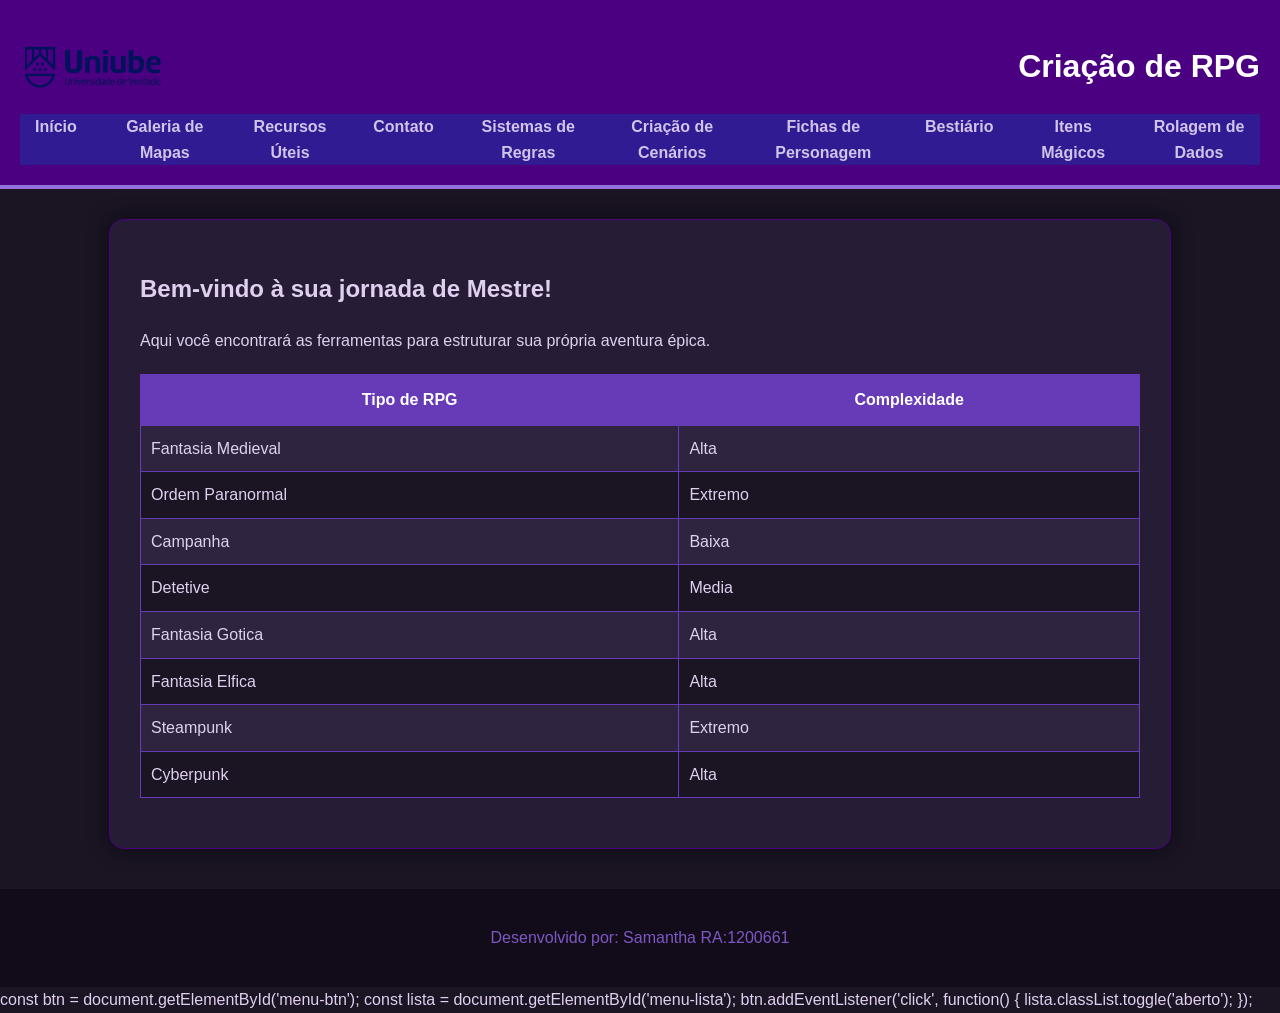
<file: index.html>
<!DOCTYPE html>
<html lang="pt-br">
<head>
    <meta charset="UTF-8">
    <title>Crie seu RPG - Mestre dos Mundos</title>
    <link rel="stylesheet" href="css/estilo.css">
</head>
<body>
    <header>
    
        <img src="imagens/logoUniube.png" width="150" alt="Logo Uniube">
        <h1>Criação de RPG</h1>
        <nav>
            <ul>
                <li><a href="index.html">Início</a></li>
                <li><a href="fotos.html">Galeria de Mapas</a></li>
                <li><a href="links.html">Recursos Úteis</a></li>
                <li><a href="contatos.html">Contato</a></li>
                <li><a href="sistema.html">Sistemas de Regras</a></li>
                <li><a href="cenarios.html">Criação de Cenários</a></li>
                <li><a href="personagens.html">Fichas de Personagem</a></li>
                <li><a href=".bestiarios.html">Bestiário</a></li>
                <li><a href="itens.html">Itens Mágicos</a></li>
                <li><a href="rolagemdedados.html">Rolagem de Dados</a></li>
            </ul>
        </nav>
    </header>

    <main>
        <h2>Bem-vindo à sua jornada de Mestre!</h2>
        <p>Aqui você encontrará as ferramentas para estruturar sua própria aventura épica.</p>
        
        <table>
            <tr>
                <th>Tipo de RPG</th>
                <th>Complexidade</th>
            </tr>
            <tr>
                <td>Fantasia Medieval</td>
                <td>Alta</td>
            </tr>
            <tr>
                <td>Ordem Paranormal</td>
                <td>Extremo</td>
            </tr>
            <tr>
                <td>Campanha</td>
                <td>Baixa</td>
            </tr>
            <tr>
                <td>Detetive</td>
                <td>Media</td>
            </tr>
            <tr>
                <td>Fantasia Gotica</td>
                <td>Alta</td>
            </tr>
            <tr>
                <td>Fantasia Elfica</td>
                <td>Alta</td>
            </tr>
            <tr>
                <td>Steampunk</td>
                <td>Extremo</td>
            </tr>
            <tr>
                <td>Cyberpunk</td>
                <td>Alta</td>
            </tr>
            
            



        </table>
    </main>

    <footer>
        <p>Desenvolvido por: Samantha RA:1200661 </p>
    </footer>
</body>
    const btn = document.getElementById('menu-btn');
const lista = document.getElementById('menu-lista');

btn.addEventListener('click', function() {
  lista.classList.toggle('aberto');
});
</html>
</file>
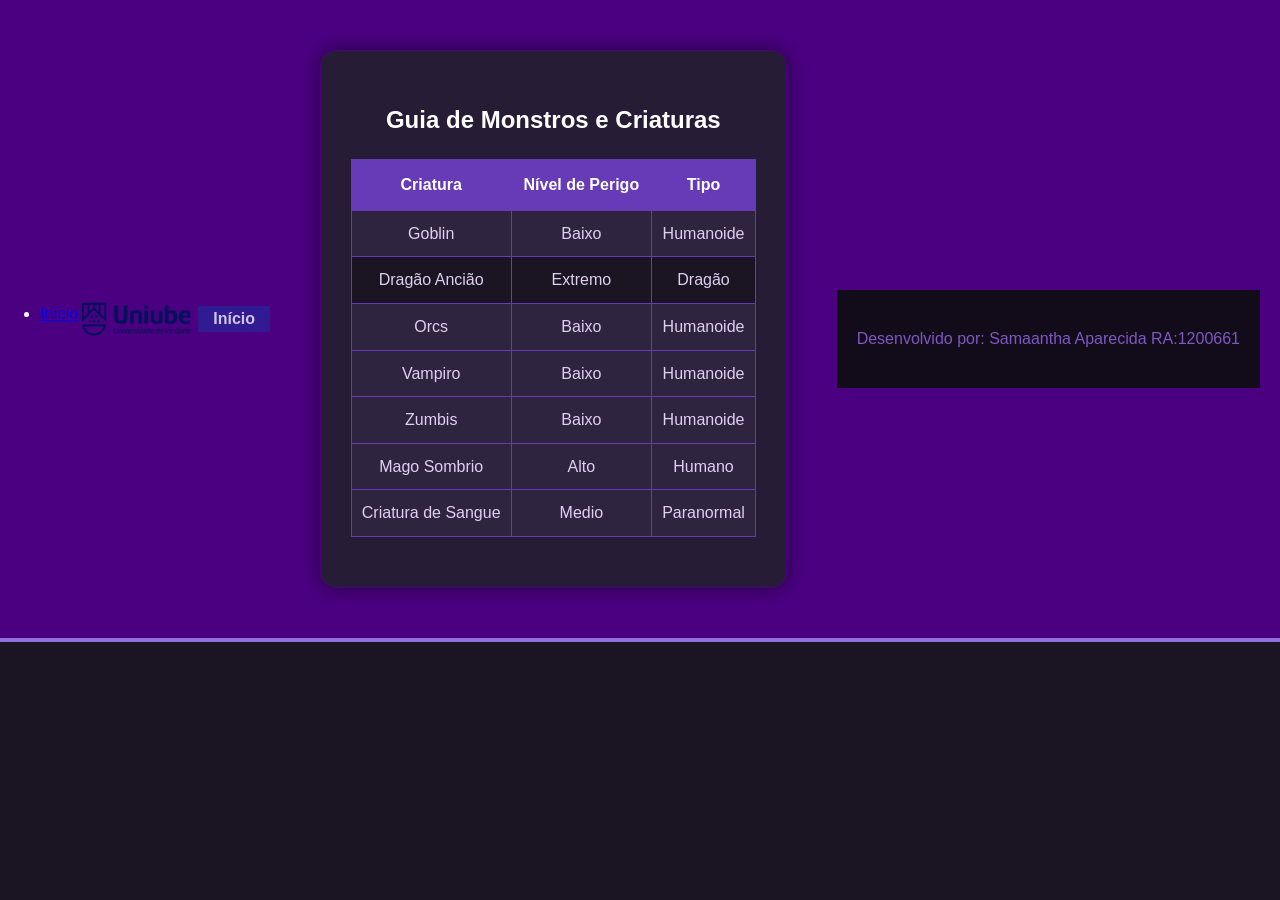
<file: .bestiarios.html>
<!DOCTYPE html>
<html lang="pt-br">
<head>
    <meta charset="UTF-8">
    <title>RPG - Bestiarios</title>
    <link rel="stylesheet" href="css/estilo.css">
    </head>
<body>
    <header>
        <button id="menu-btn">&#9776;</button>
<ul id="menu-lista">
  <li><a href="index.html">Início</a></li>
  <!-- demais links -->
</ul>
        <img src="imagens/logoUniube.png" width="120" alt="Logo Uniube">
      <nav>
            <ul>
                <li><a href="index.html">Início</a></li>
              
            </ul>
        </nav>

    <main>
    <h2>Guia de Monstros e Criaturas</h2>
    <table border="1">
        <tr>
            <th>Criatura</th>
            <th>Nível de Perigo</th>
            <th>Tipo</th>
        </tr>
        <tr>
            <td>Goblin</td>
            <td>Baixo</td>
            <td>Humanoide</td>
        </tr>
        <tr>
            <td>Dragão Ancião</td>
            <td>Extremo</td>
            <td>Dragão</td>
        </tr>

        <tr>
            <td>Orcs</td>
            <td>Baixo</td>
            <td>Humanoide</td>
        </tr>
        <tr>
            <tr>
            <td>Vampiro</td>
            <td>Baixo</td>
            <td>Humanoide</td>
        </tr>
        <tr>
            <tr>
            <td>Zumbis</td>
            <td>Baixo</td>
            <td>Humanoide</td>
        </tr>
        <tr>
            <tr>
            <td>Mago Sombrio</td>
            <td>Alto</td>
            <td>Humano</td>
        </tr>
        <tr>
            <tr>
            <td>Criatura de Sangue</td>
            <td>Medio</td>
            <td>Paranormal</td>
        </tr>
        <tr>

        </tr>
    </table>
    </main>

    <footer>
        <p>Desenvolvido por: Samaantha Aparecida RA:1200661</p>
    </footer>
</body>
</html>
</file>
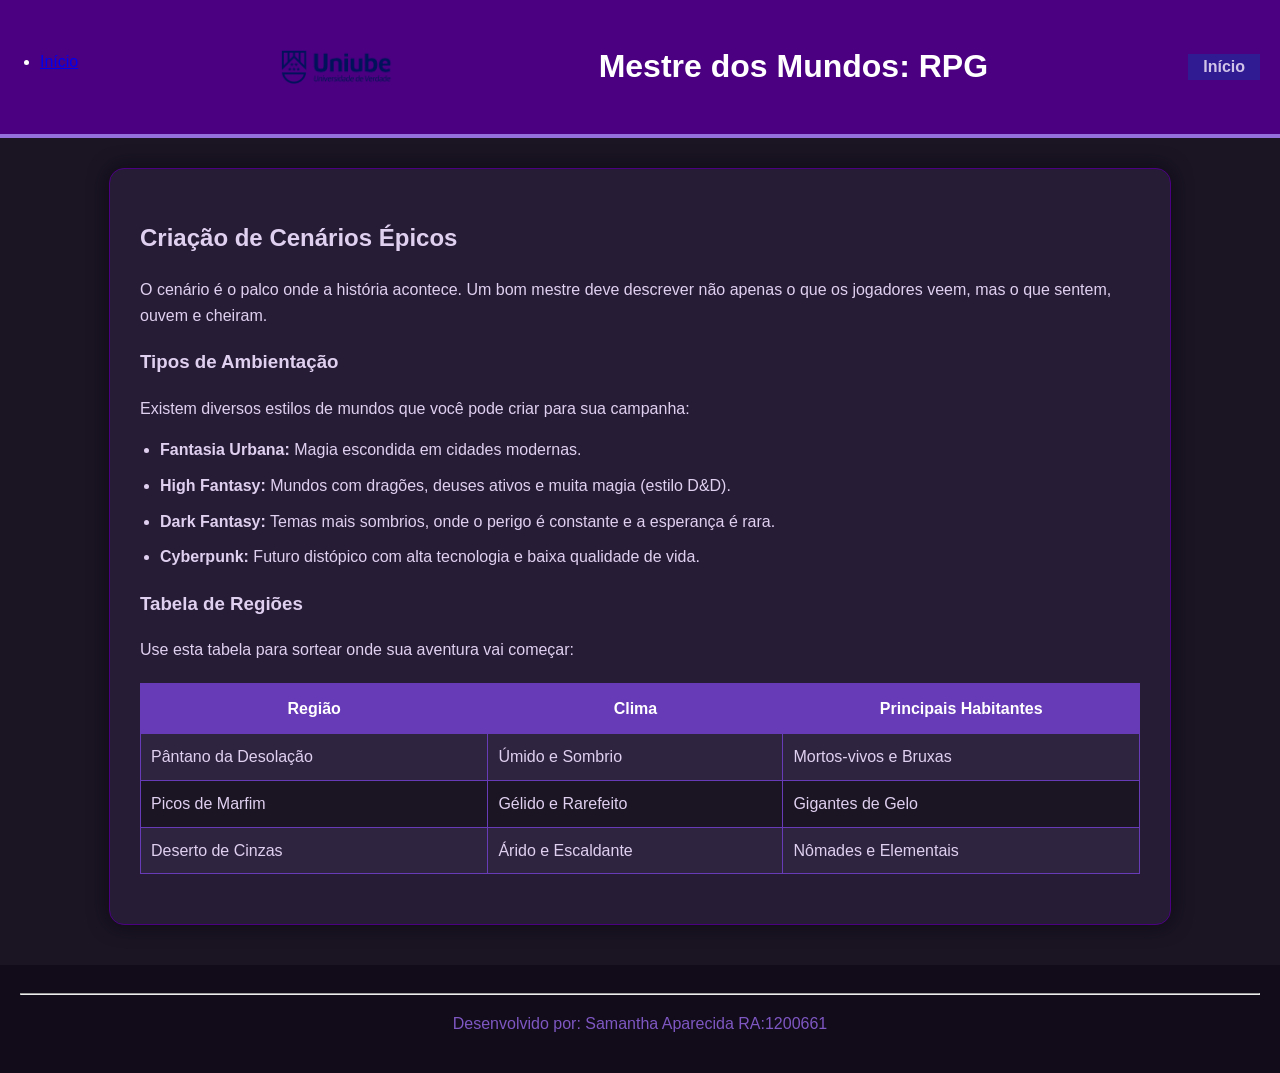
<file: cenarios.html>
<!DOCTYPE html>
<html lang="pt-br">
<head>
    <meta charset="UTF-8">
    <title>Cenários | Mestre de RPG</title>
    <link rel="stylesheet" href="css/estilo.css">
    </head>
<body>
    <header>
        <button id="menu-btn">&#9776;</button>
<ul id="menu-lista">
  <li><a href="index.html">Início</a></li>
  <!-- demais links -->
</ul>
        <img src="imagens/logoUniube.png" width="120" alt="Logo Uniube">
        <h1>Mestre dos Mundos: RPG</h1>
        <nav>
            <ul>
                <li><a href="index.html">Início</a></li>
              
            </ul>
        </nav>
    </header>

    <main>
        <h2>Criação de Cenários Épicos</h2>
        <p>O cenário é o palco onde a história acontece. Um bom mestre deve descrever não apenas o que os jogadores veem, mas o que sentem, ouvem e cheiram.</p>

        <h3>Tipos de Ambientação</h3>
        <p>Existem diversos estilos de mundos que você pode criar para sua campanha:</p>
        
        <ul>
            <li><b>Fantasia Urbana:</b> Magia escondida em cidades modernas.</li>
            <li><b>High Fantasy:</b> Mundos com dragões, deuses ativos e muita magia (estilo D&D).</li>
            <li><b>Dark Fantasy:</b> Temas mais sombrios, onde o perigo é constante e a esperança é rara.</li>
            <li><b>Cyberpunk:</b> Futuro distópico com alta tecnologia e baixa qualidade de vida.</li>
        </ul>

        <h3>Tabela de Regiões</h3>
        <p>Use esta tabela para sortear onde sua aventura vai começar:</p>
        <table>
            <tr>
                <th>Região</th>
                <th>Clima</th>
                <th>Principais Habitantes</th>
            </tr>
            <tr>
                <td>Pântano da Desolação</td>
                <td>Úmido e Sombrio</td>
                <td>Mortos-vivos e Bruxas</td>
            </tr>
            <tr>
                <td>Picos de Marfim</td>
                <td>Gélido e Rarefeito</td>
                <td>Gigantes de Gelo</td>
            </tr>
            <tr>
                <td>Deserto de Cinzas</td>
                <td>Árido e Escaldante</td>
                <td>Nômades e Elementais</td>
            </tr>
        </table>
    </main>

    <footer>
        <hr>
        <p>Desenvolvido por: Samantha Aparecida RA:1200661</p>
    </footer>
</body>
</html>
</file>
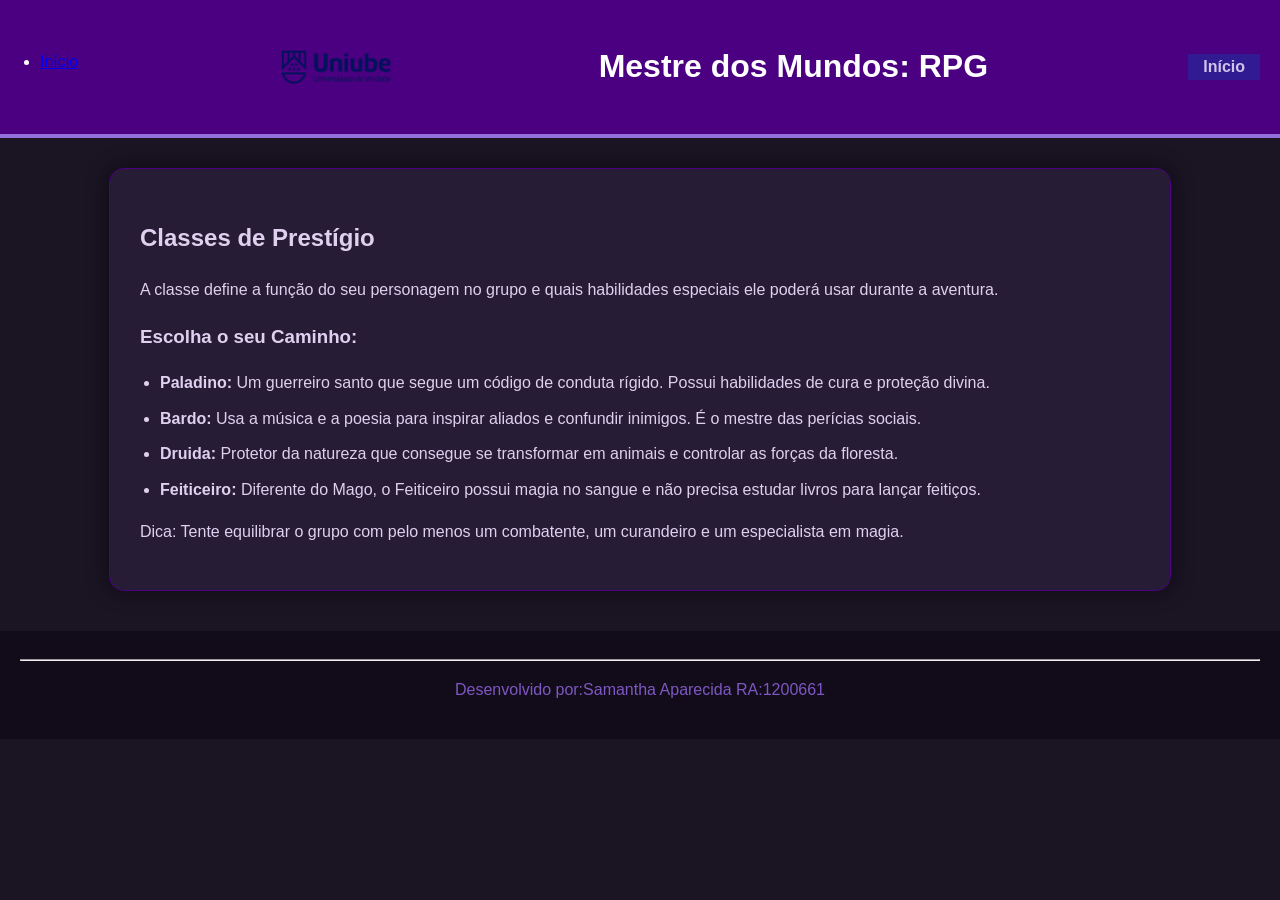
<file: classes.html>
<!DOCTYPE html>
<html lang="pt-br">
<head>
    <meta charset="UTF-8">
    <title>Classes | Mestre de RPG</title>
    <link rel="stylesheet" href="css/estilo.css">
</head>
<body>
    <header>
        <button id="menu-btn">&#9776;</button>
<ul id="menu-lista">
  <li><a href="index.html">Início</a></li>
 
</ul>
        <img src="imagens/logoUniube.png" width="120" alt="Logo Uniube">
        <h1>Mestre dos Mundos: RPG</h1>
        <nav>
            <ul>
                <li><a href="index.html">Início</a></li>
                
            </ul>
        </nav>
    </header>

    <main>
        <h2>Classes de Prestígio</h2>
        <p>A classe define a função do seu personagem no grupo e quais habilidades especiais ele poderá usar durante a aventura.</p>

        <h3>Escolha o seu Caminho:</h3>
        <ul>
            <li>
                <strong>Paladino:</strong> Um guerreiro santo que segue um código de conduta rígido. Possui habilidades de cura e proteção divina.
            </li>
            <li>
                <strong>Bardo:</strong> Usa a música e a poesia para inspirar aliados e confundir inimigos. É o mestre das perícias sociais.
            </li>
            <li>
                <strong>Druida:</strong> Protetor da natureza que consegue se transformar em animais e controlar as forças da floresta.
            </li>
            <li>
                <strong>Feiticeiro:</strong> Diferente do Mago, o Feiticeiro possui magia no sangue e não precisa estudar livros para lançar feitiços.
            </li>
        </ul>

        <p>Dica: Tente equilibrar o grupo com pelo menos um combatente, um curandeiro e um especialista em magia.</p>
    </main>

    <footer>
        <hr>
        <p>Desenvolvido por:Samantha Aparecida RA:1200661</p>
    </footer>
</body>
</html>
</file>
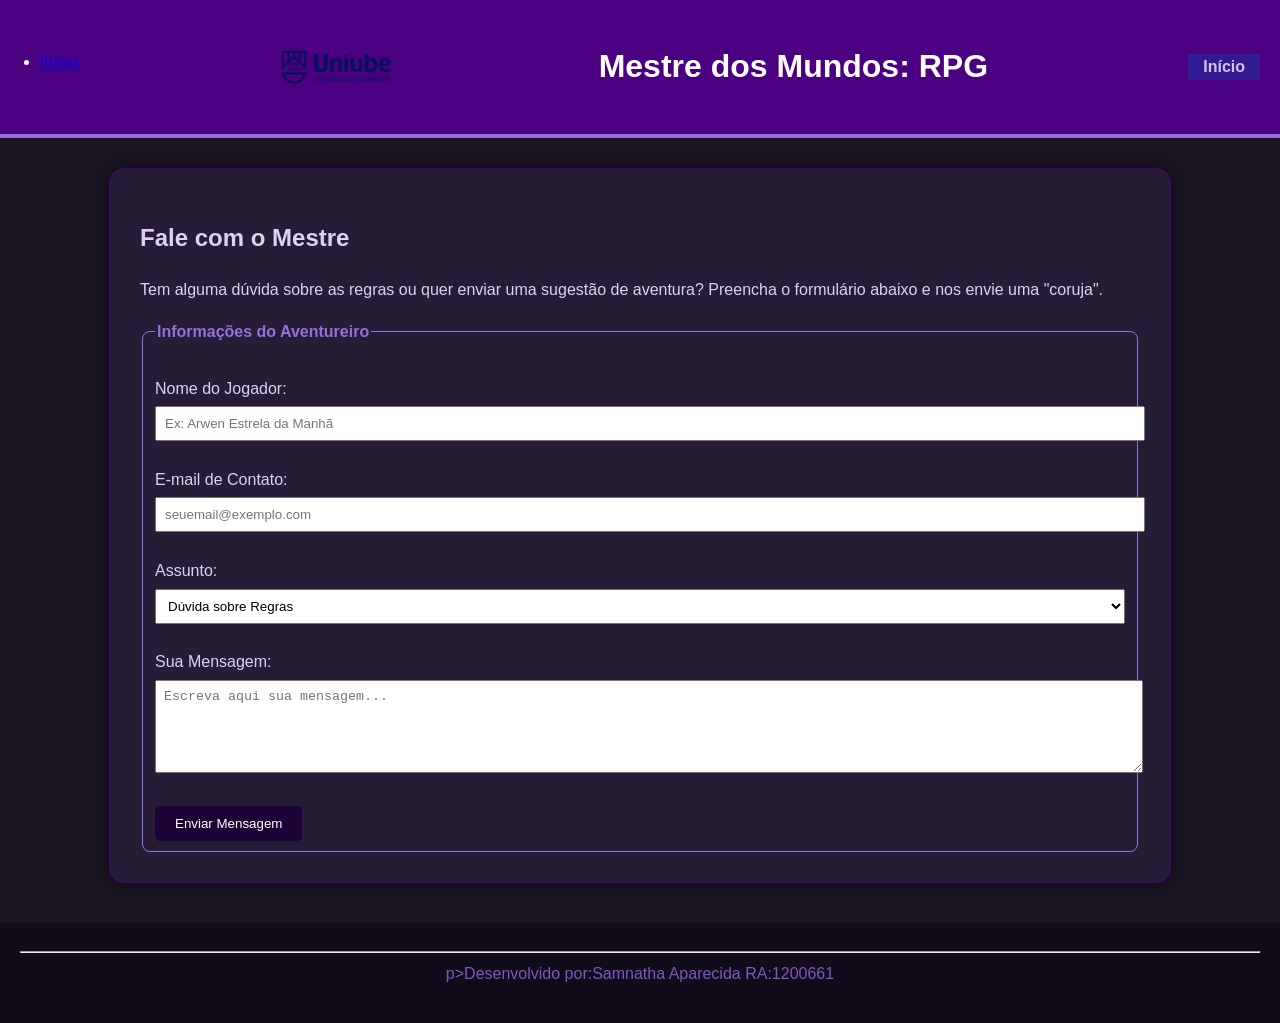
<file: contatos.html>
<!DOCTYPE html>
<html lang="pt-br">
<head>
    <meta charset="UTF-8">
    <title>Contato | Mestre de RPG</title>
    <link rel="stylesheet" href="css/estilo.css">
</head>
<body>
    <header>
        <button id="menu-btn">&#9776;</button>
<ul id="menu-lista">
  <li><a href="index.html">Início</a></li>
  <!-- demais links -->
</ul>
        <img src="imagens/logoUniube.png" width="120" alt="Logo Uniube">
        <h1>Mestre dos Mundos: RPG</h1>
        <nav>
            <ul>
                <li><a href="index.html">Início</a></li>
                
            </ul>
        </nav>
    </header>

    <main>
        <h2>Fale com o Mestre</h2>
        <p>Tem alguma dúvida sobre as regras ou quer enviar uma sugestão de aventura? Preencha o formulário abaixo e nos envie uma "coruja".</p>

        <form>
            <fieldset>
                <legend>Informações do Aventureiro</legend>
                <br>
                <label for="nome">Nome do Jogador:</label><br>
                <input type="text" id="nome" name="nome" placeholder="Ex: Arwen Estrela da Manhã" style="width: 100%; padding: 8px; margin-top: 5px;"><br><br>

                <label for="email">E-mail de Contato:</label><br>
                <input type="email" id="email" name="email" placeholder="seuemail@exemplo.com" style="width: 100%; padding: 8px; margin-top: 5px;"><br><br>

                <label for="assunto">Assunto:</label><br>
                <select id="assunto" name="assunto" style="width: 100%; padding: 8px; margin-top: 5px;">
                    <option value="duvida">Dúvida sobre Regras</option>
                    <option value="sugestao">Sugestão de Cenário</option>
                    <option value="bug">Relatar Erro no Site</option>
                    <option value="outros">Outros</option>
                </select><br><br>

                <label for="mensagem">Sua Mensagem:</label><br>
                <textarea id="mensagem" name="mensagem" rows="5" style="width: 100%; padding: 8px; margin-top: 5px;" placeholder="Escreva aqui sua mensagem..."></textarea><br><br>

                <button type="button" style="background-color: #1c0336; color: white; padding: 10px 20px; border: none; border-radius: 5px; cursor: pointer;">
                    Enviar Mensagem
                </button>
            </fieldset>
        </form>
    </main>

    <footer>
        <hr>
        p>Desenvolvido por:Samnatha Aparecida RA:1200661</p>
    </footer>
</body>
</html>
</file>
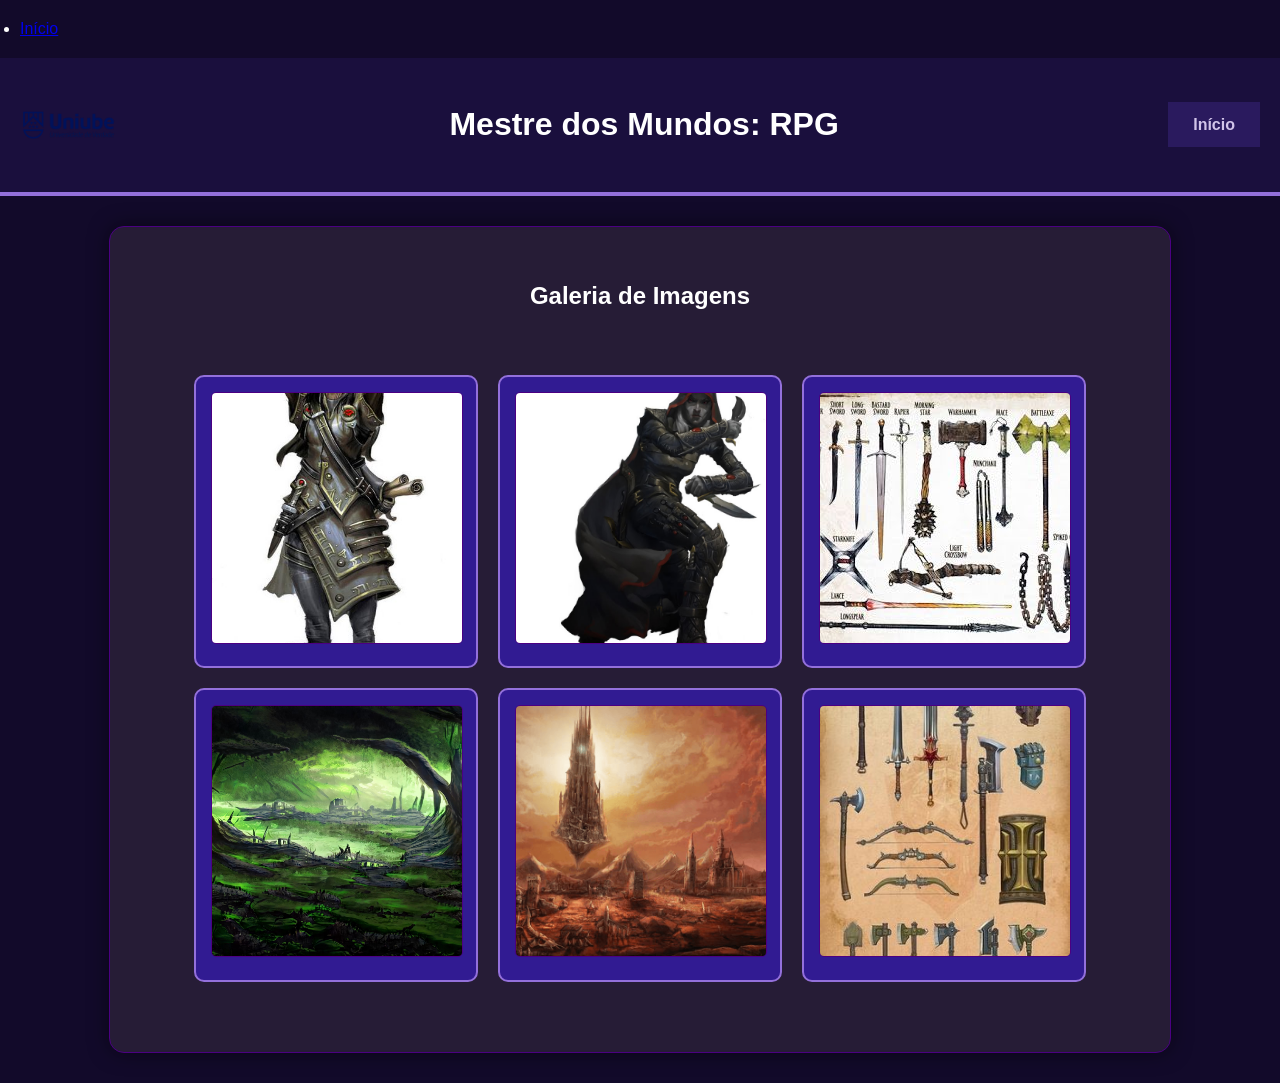
<file: fotos.html>
<!DOCTYPE html>
<html lang="pt-br">
<head>
    <meta charset="UTF-8">
    <meta name="viewport" content="width=device-width, initial-scale=1.0">
    <title>Galeria de Fotos | Mestre de RPG</title>
    <link rel="stylesheet" href="css/estilo.css">
    <button id="menu-btn">&#9776;</button>
<ul id="menu-lista">
  <li><a href="index.html">Início</a></li>
  <!-- demais links -->
</ul>
    <style>
        body { background-color: #120a2a; color: white; font-family: sans-serif; margin: 0; }
        
        header { text-align: center; padding: 20px; background: #1a0f3d; }
        
        nav ul { 
            list-style: none; 
            display: flex; 
            gap: 15px; 
            justify-content: center; 
            padding: 10px; 
            background: #2a1a5e; 
        }
        
        nav a { color: white; text-decoration: none; font-weight: bold; }
        nav a:hover { color: #9370db; }

        .galeria {
            display: flex;
            flex-wrap: wrap;
            justify-content: center;
            gap: 20px;
            padding: 40px 20px;
        }

        .foto-card {
            background: #311b92;
            padding: 15px;
            border-radius: 10px;
            border: 2px solid #9370db;
            text-align: center;
            width: 250px;
            transition: transform 0.3s;
        }

        .foto-card:hover { transform: scale(1.05); }

        .foto-card img {
            width: 100%;
            height: 250px;
            object-fit: cover;
            border-radius: 5px;
            border: 1px solid #4b0082;
        }

        .foto-card p {
            margin-top: 15px;
            font-size: 1em;
            color: #d1c4e9;
            font-weight: bold;
        }

        footer { text-align: center; padding: 20px; margin-top: 40px; }
    </style>
</head>
<body>

    <header>
        <img src="imagens/logoUniube.png" width="100" alt="Logo Uniube">
        <h1>Mestre dos Mundos: RPG</h1>
        <nav>
            <ul>
                <li><a href="index.html">Início</a></li>
                
            </ul>
        </nav>
    </header>

    <main>
        <h2 style="text-align: center;">Galeria de Imagens</h2>
        
        <div class="galeria">
            <div class="foto-card">
                <img src="imagens/rpg7.jpg" >
                
            </div>

            <div class="foto-card">
                <img src="imagens/rpg8.jpg">
                
            </div>

            <div class="foto-card">
                <img src="imagens/rpg9.jpg" >
              
            </div>

            <div class="foto-card">
                <img src="imagens/rpg3.jpeg">
                
            </div>

            <div class="foto-card">
                <img src="imagens/rpg6.png" >
               
            </div>

            <div class="foto-card">
                <img src="imagens/rpg10.jpg">
                
            </div>
        </div>
    </main>

   


</body>
</html>
</file>
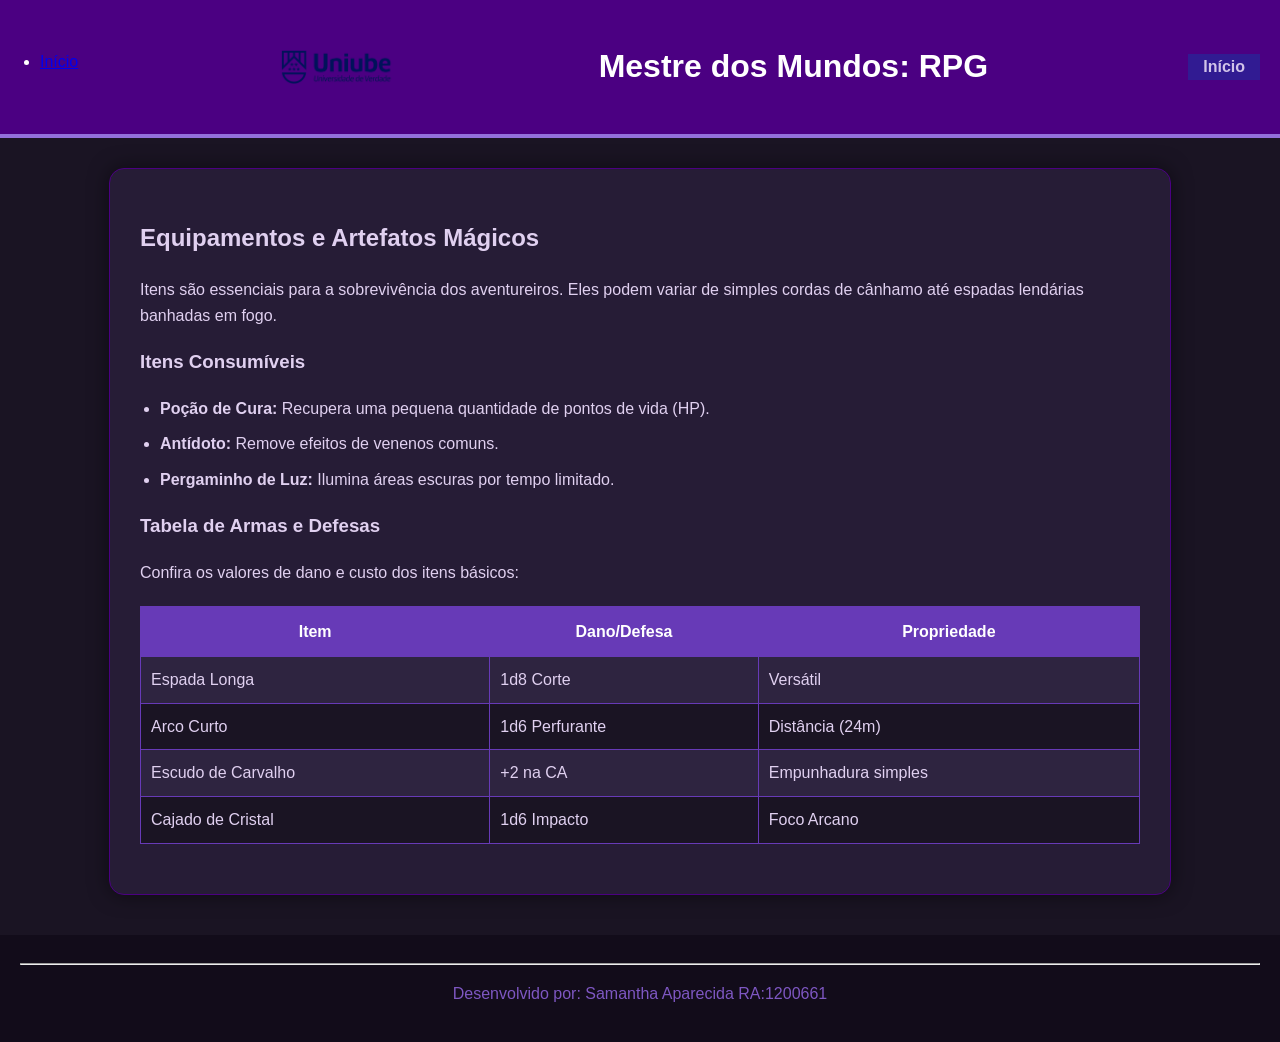
<file: itens.html>
<!DOCTYPE html>
<html lang="pt-br">
<head>
    <meta charset="UTF-8">
    <title>Itens e Equipamentos | Mestre de RPG</title>
    <link rel="stylesheet" href="css/estilo.css">
</head>
<body>
    <header>
        <button id="menu-btn">&#9776;</button>
<ul id="menu-lista">
  <li><a href="index.html">Início</a></li>
  <!-- demais links -->
</ul>
        
        <img src="imagens/logoUniube.png" width="120" alt="Logo Uniube">
        <h1>Mestre dos Mundos: RPG</h1>
        <nav>
            <ul>
                <li><a href="index.html">Início</a></li>
                
            </ul>
        </nav>
    </header>

    <main>
        <h2>Equipamentos e Artefatos Mágicos</h2>
        <p>Itens são essenciais para a sobrevivência dos aventureiros. Eles podem variar de simples cordas de cânhamo até espadas lendárias banhadas em fogo.</p>

        <h3>Itens Consumíveis</h3>
        <ul>
            <li><b>Poção de Cura:</b> Recupera uma pequena quantidade de pontos de vida (HP).</li>
            <li><b>Antídoto:</b> Remove efeitos de venenos comuns.</li>
            <li><b>Pergaminho de Luz:</b> Ilumina áreas escuras por tempo limitado.</li>
        </ul>

        <h3>Tabela de Armas e Defesas</h3>
        <p>Confira os valores de dano e custo dos itens básicos:</p>
        <table>
            <tr>
                <th>Item</th>
                <th>Dano/Defesa</th>
                <th>Propriedade</th>
            </tr>
            <tr>
                <td>Espada Longa</td>
                <td>1d8 Corte</td>
                <td>Versátil</td>
            </tr>
            <tr>
                <td>Arco Curto</td>
                <td>1d6 Perfurante</td>
                <td>Distância (24m)</td>
            </tr>
            <tr>
                <td>Escudo de Carvalho</td>
                <td>+2 na CA</td>
                <td>Empunhadura simples</td>
            </tr>
            <tr>
                <td>Cajado de Cristal</td>
                <td>1d6 Impacto</td>
                <td>Foco Arcano</td>
            </tr>
        </table>
    </main>

    <footer>
        <hr>
        <p>Desenvolvido por: Samantha Aparecida RA:1200661</p>
    </footer>
</body>
</html>
</file>
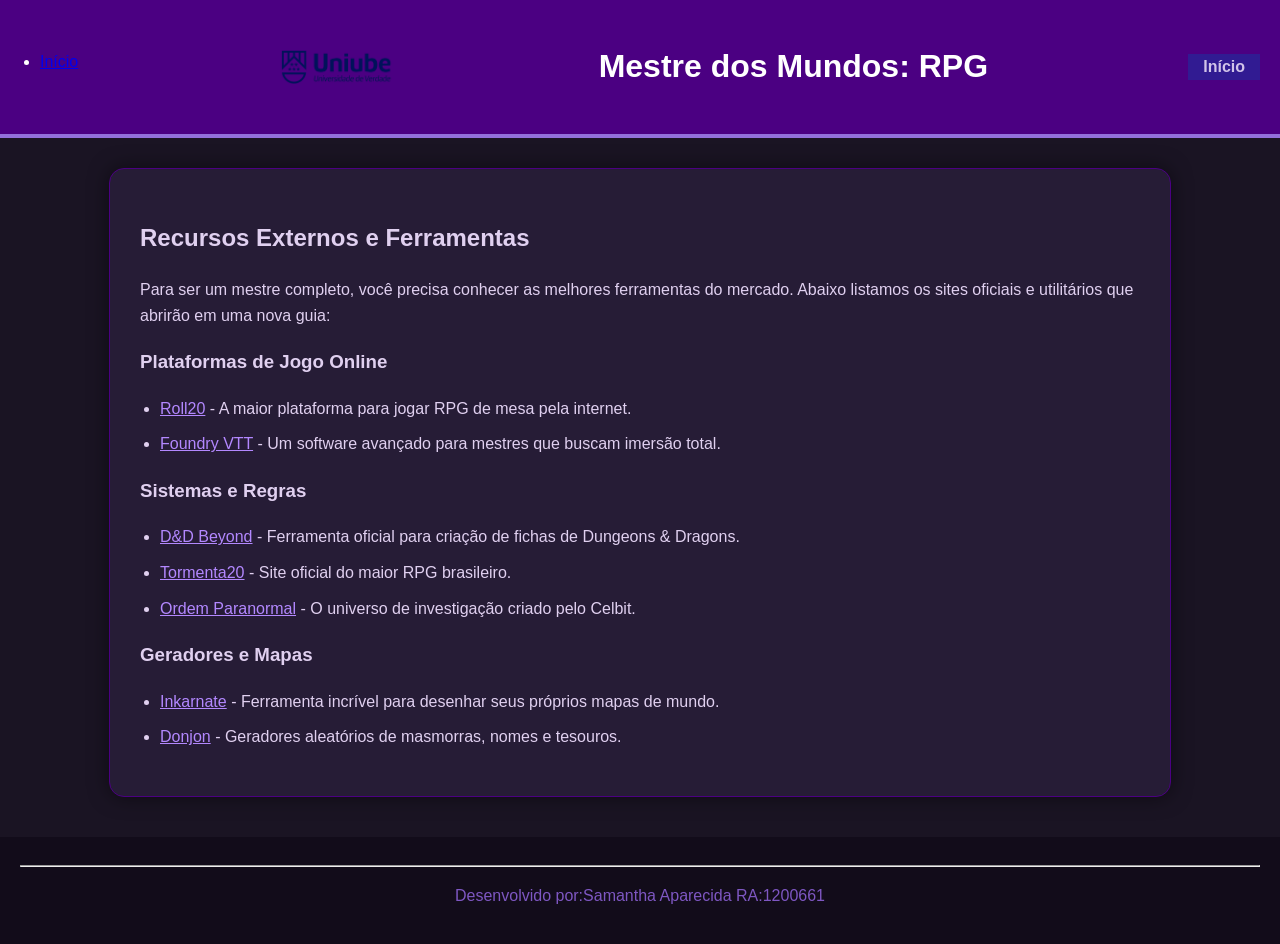
<file: links.html>
<!DOCTYPE html>
<html lang="pt-br">
<head>
    <meta charset="UTF-8">
    <title>Links Úteis | Mestre de RPG</title>
    <link rel="stylesheet" href="css/estilo.css">
</head>
<body>
    <header>
        <button id="menu-btn">&#9776;</button>
<ul id="menu-lista">
  <li><a href="index.html">Início</a></li>
  <!-- demais links -->
</ul>
        <img src="imagens/logoUniube.png" width="120" alt="Logo Uniube">
        <h1>Mestre dos Mundos: RPG</h1>
        <nav>
            <ul>
                <li><a href="index.html">Início</a></li>
            
            </ul>
        </nav>
    </header>

    <main>
        <h2>Recursos Externos e Ferramentas</h2>
        <p>Para ser um mestre completo, você precisa conhecer as melhores ferramentas do mercado. Abaixo listamos os sites oficiais e utilitários que abrirão em uma nova guia:</p>

        <h3>Plataformas de Jogo Online</h3>
        <ul>
            <li>
                <a href="https://roll20.net" target="_blank">Roll20</a> - A maior plataforma para jogar RPG de mesa pela internet.
            </li>
            <li>
                <a href="https://www.foundryvtt.com" target="_blank">Foundry VTT</a> - Um software avançado para mestres que buscam imersão total.
            </li>
        </ul>

        <h3>Sistemas e Regras</h3>
        <ul>
            <li>
                <a href="https://www.dndbeyond.com" target="_blank">D&D Beyond</a> - Ferramenta oficial para criação de fichas de Dungeons & Dragons.
            </li>
            <li>
                <a href="https://jamboeditora.com.br/tormenta20/" target="_blank">Tormenta20</a> - Site oficial do maior RPG brasileiro.
            </li>
            <li>
                <a href="https://ordemparanormal.com.br/" target="_blank">Ordem Paranormal</a> - O universo de investigação criado pelo Celbit.
            </li>
        </ul>

        <h3>Geradores e Mapas</h3>
        <ul>
            <li>
                <a href="https://inkarnate.com/" target="_blank">Inkarnate</a> - Ferramenta incrível para desenhar seus próprios mapas de mundo.
            </li>
            <li>
                <a href="https://donjon.bin.sh/" target="_blank">Donjon</a> - Geradores aleatórios de masmorras, nomes e tesouros.
            </li>
        </ul>
    </main>

    <footer>
        <hr>
        <p>Desenvolvido por:Samantha Aparecida RA:1200661</p>
    </footer>
</body>
</html>
</file>
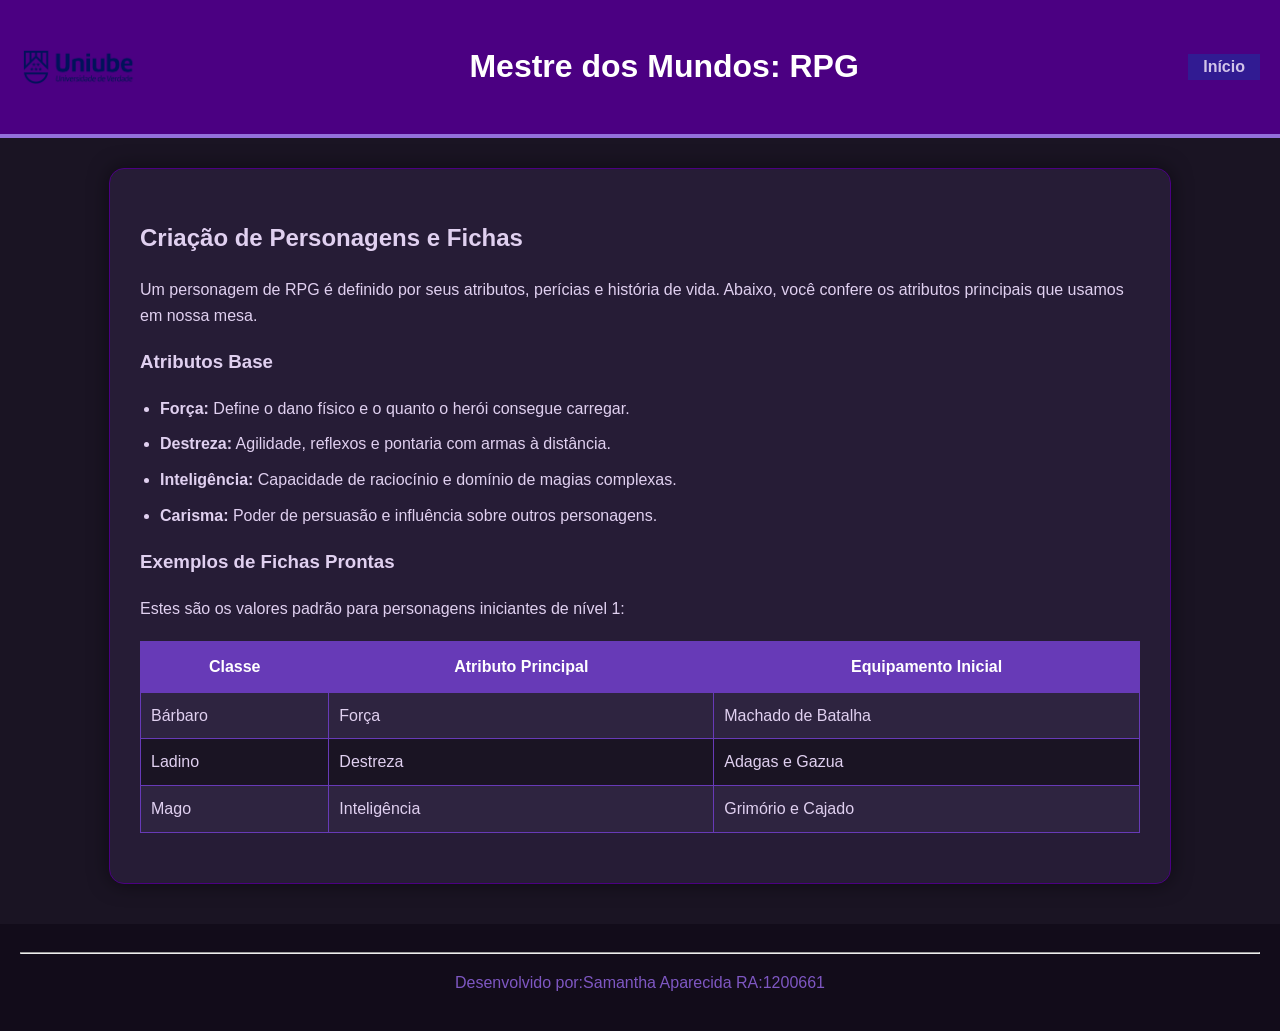
<file: personagens.html>
<!DOCTYPE html>
<html lang="pt-br">
<head>
    <meta charset="UTF-8">
    <title>Personagens | Mestre de RPG</title>
    <link rel="stylesheet" href="css/estilo.css">
</head>
<body>
    <header>
        <img src="imagens/logoUniube.png" width="120" alt="Logo Uniube">
        <h1>Mestre dos Mundos: RPG</h1>
        <nav>
            <ul>
                <li><a href="index.html">Início</a></li>
            
            </ul>
        </nav>
    </header>

    <main>
        <h2>Criação de Personagens e Fichas</h2>
        <p>Um personagem de RPG é definido por seus atributos, perícias e história de vida. Abaixo, você confere os atributos principais que usamos em nossa mesa.</p>

        <h3>Atributos Base</h3>
        <ul>
            <li><b>Força:</b> Define o dano físico e o quanto o herói consegue carregar.</li>
            <li><b>Destreza:</b> Agilidade, reflexos e pontaria com armas à distância.</li>
            <li><b>Inteligência:</b> Capacidade de raciocínio e domínio de magias complexas.</li>
            <li><b>Carisma:</b> Poder de persuasão e influência sobre outros personagens.</li>
        </ul>

        <h3>Exemplos de Fichas Prontas</h3>
        <p>Estes são os valores padrão para personagens iniciantes de nível 1:</p>
        <table>
            <tr>
                <th>Classe</th>
                <th>Atributo Principal</th>
                <th>Equipamento Inicial</th>
            </tr>
            <tr>
                <td>Bárbaro</td>
                <td>Força</td>
                <td>Machado de Batalha</td>
            </tr>
            <tr>
                <td>Ladino</td>
                <td>Destreza</td>
                <td>Adagas e Gazua</td>
            </tr>
            <tr>
                <td>Mago</td>
                <td>Inteligência</td>
                <td>Grimório e Cajado</td>
            </tr>
        </table>
    </main>

    <footer>
        <hr>
        <p>Desenvolvido por:Samantha Aparecida RA:1200661</p>
    </footer>
</body>
</html>
</file>
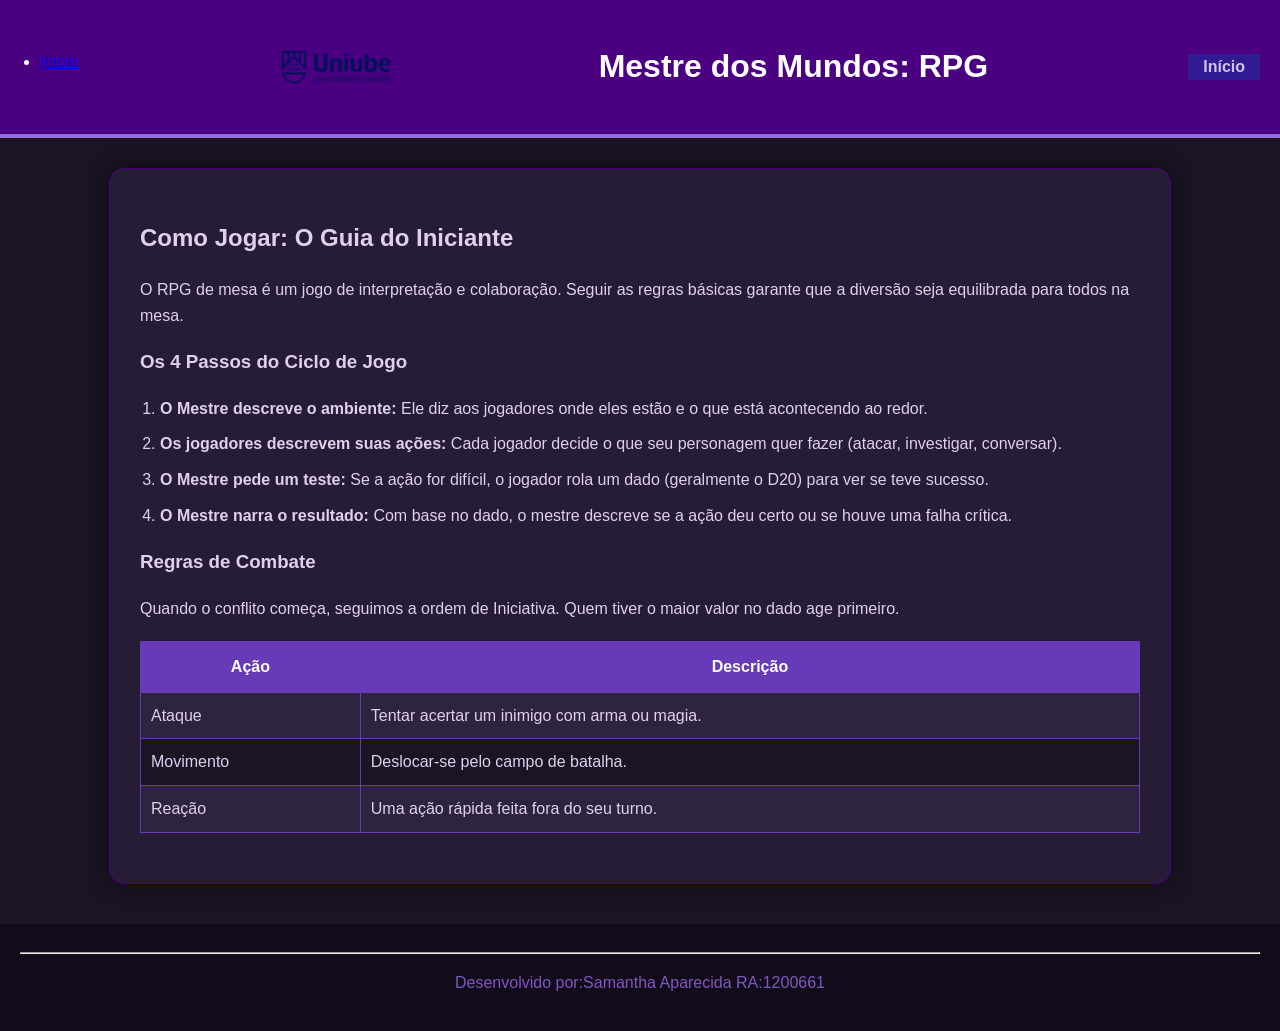
<file: regras.html>
<!DOCTYPE html>
<html lang="pt-br">
<head>
    <meta charset="UTF-8">
    <title>Regras Básicas | Mestre de RPG</title>
    <link rel="stylesheet" href="css/estilo.css">
</head>
<body>
    <header>
        <button id="menu-btn">&#9776;</button>
<ul id="menu-lista">
  <li><a href="index.html">Início</a></li>
  <!-- demais links -->
</ul>
        <img src="imagens/logoUniube.png" width="120" alt="Logo Uniube">
        <h1>Mestre dos Mundos: RPG</h1>
        <nav>
            <ul>
                <li><a href="index.html">Início</a></li>
               
            </ul>
        </nav>
    </header>

    <main>
        <h2>Como Jogar: O Guia do Iniciante</h2>
        <p>O RPG de mesa é um jogo de interpretação e colaboração. Seguir as regras básicas garante que a diversão seja equilibrada para todos na mesa.</p>

        <h3>Os 4 Passos do Ciclo de Jogo</h3>
        <ol>
            <li><strong>O Mestre descreve o ambiente:</strong> Ele diz aos jogadores onde eles estão e o que está acontecendo ao redor.</li>
            <li><strong>Os jogadores descrevem suas ações:</strong> Cada jogador decide o que seu personagem quer fazer (atacar, investigar, conversar).</li>
            <li><strong>O Mestre pede um teste:</strong> Se a ação for difícil, o jogador rola um dado (geralmente o D20) para ver se teve sucesso.</li>
            <li><strong>O Mestre narra o resultado:</strong> Com base no dado, o mestre descreve se a ação deu certo ou se houve uma falha crítica.</li>
        </ol>

        <h3>Regras de Combate</h3>
        <p>Quando o conflito começa, seguimos a ordem de Iniciativa. Quem tiver o maior valor no dado age primeiro.</p>
        
        <table>
            <tr>
                <th>Ação</th>
                <th>Descrição</th>
            </tr>
            <tr>
                <td>Ataque</td>
                <td>Tentar acertar um inimigo com arma ou magia.</td>
            </tr>
            <tr>
                <td>Movimento</td>
                <td>Deslocar-se pelo campo de batalha.</td>
            </tr>
            <tr>
                <td>Reação</td>
                <td>Uma ação rápida feita fora do seu turno.</td>
            </tr>
        </table>
    </main>

    <footer>
        <hr>
        <p>Desenvolvido por:Samantha Aparecida RA:1200661</p>
    </footer>
</body>
</html>
</file>
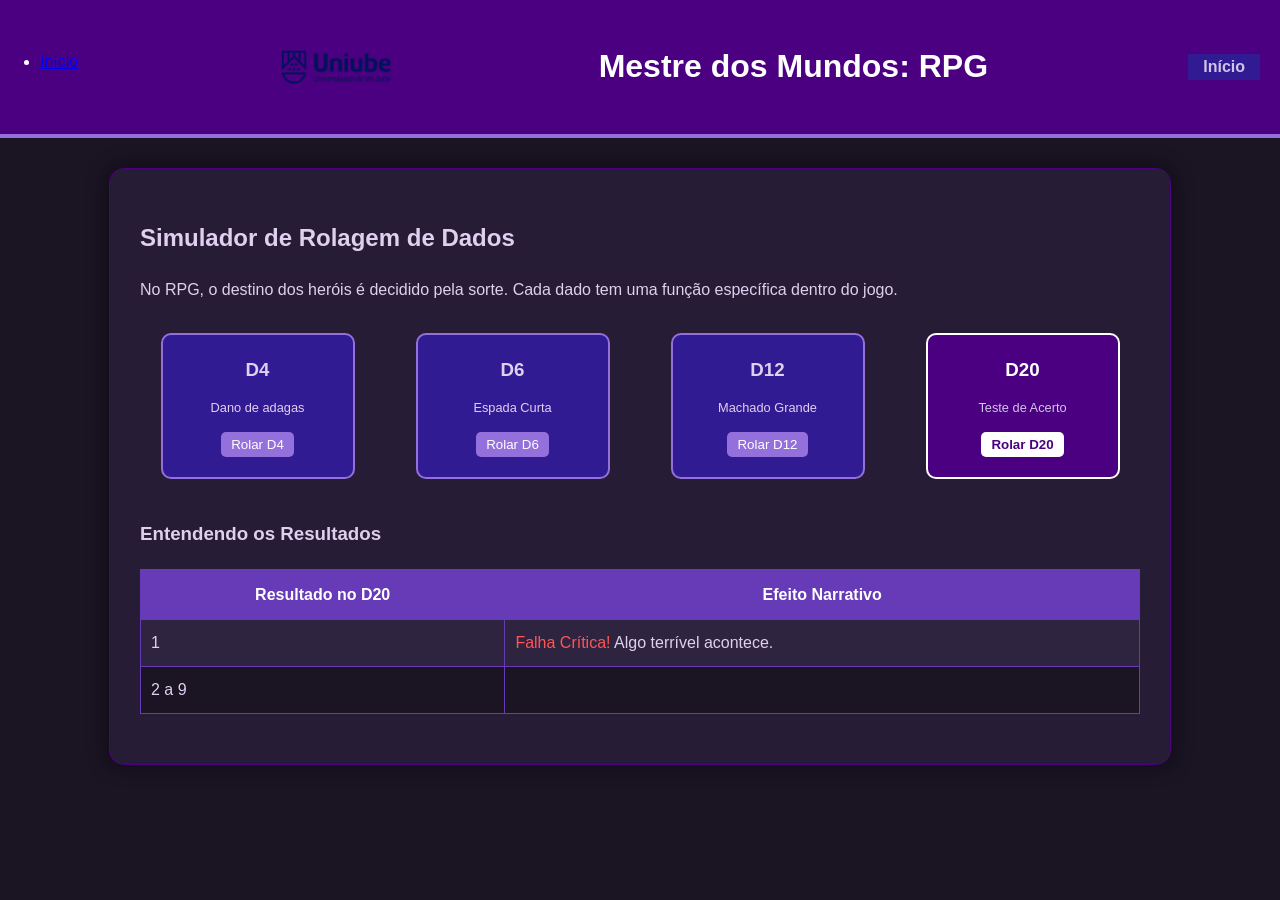
<file: rolagemdedados.html>
<!DOCTYPE html>
<html lang="pt-br">
<head>
    <meta charset="UTF-8">
    <title>Rolagem de Dados | Mestre de RPG</title>
    <link rel="stylesheet" href="css/estilo.css">
</head>
<body>
    <header>
        <button id="menu-btn">&#9776;</button>
<ul id="menu-lista">
  <li><a href="index.html">Início</a></li>
  <!-- demais links -->
</ul>
        <img src="imagens/logoUniube.png" width="120" alt="Logo Uniube">
        <h1>Mestre dos Mundos: RPG</h1>
        <nav>
            <ul>
                <li><a href="index.html">Início</a></li>
                
            </ul>
        </nav>
    </header>

    <main>
        <h2>Simulador de Rolagem de Dados</h2>
        <p>No RPG, o destino dos heróis é decidido pela sorte. Cada dado tem uma função específica dentro do jogo.</p>

        <div style="display: flex; flex-wrap: wrap; justify-content: space-around; gap: 20px; margin-top: 30px;">
            <div style="background: #311b92; padding: 20px; border-radius: 10px; border: 2px solid #9370db; text-align: center; width: 150px;">
                <h3 style="margin: 0;">D4</h3>
                <p style="font-size: 0.8em;">Dano de adagas</p>
                <button type="button" style="background: #9370db; color: white; border: none; padding: 5px 10px; cursor: pointer; border-radius: 5px;">Rolar D4</button>
            </div>

            <div style="background: #311b92; padding: 20px; border-radius: 10px; border: 2px solid #9370db; text-align: center; width: 150px;">
                <h3 style="margin: 0;">D6</h3>
                <p style="font-size: 0.8em;">Espada Curta</p>
                <button type="button" style="background: #9370db; color: white; border: none; padding: 5px 10px; cursor: pointer; border-radius: 5px;">Rolar D6</button>
            </div>

            <div style="background: #311b92; padding: 20px; border-radius: 10px; border: 2px solid #9370db; text-align: center; width: 150px;">
                <h3 style="margin: 0;">D12</h3>
                <p style="font-size: 0.8em;">Machado Grande</p>
                <button type="button" style="background: #9370db; color: white; border: none; padding: 5px 10px; cursor: pointer; border-radius: 5px;">Rolar D12</button>
            </div>

            <div style="background: #4b0082; padding: 20px; border-radius: 10px; border: 2px solid #ffffff; text-align: center; width: 150px;">
                <h3 style="margin: 0; color: #ffffff;">D20</h3>
                <p style="font-size: 0.8em; color: #d1c4e9;">Teste de Acerto</p>
                <button type="button" style="background: #ffffff; color: #4b0082; border: none; padding: 5px 10px; cursor: pointer; border-radius: 5px; font-weight: bold;">Rolar D20</button>
            </div>
        </div>

        <h3 style="margin-top: 40px;">Entendendo os Resultados</h3>
        <table>
            <tr>
                <th>Resultado no D20</th>
                <th>Efeito Narrativo</th>
            </tr>
            <tr>
                <td>1</td>
                <td><span style="color: #ff5555;">Falha Crítica!</span> Algo terrível acontece.</td>
            </tr>
            <tr>
                <td>2 a 9</td>
</file>
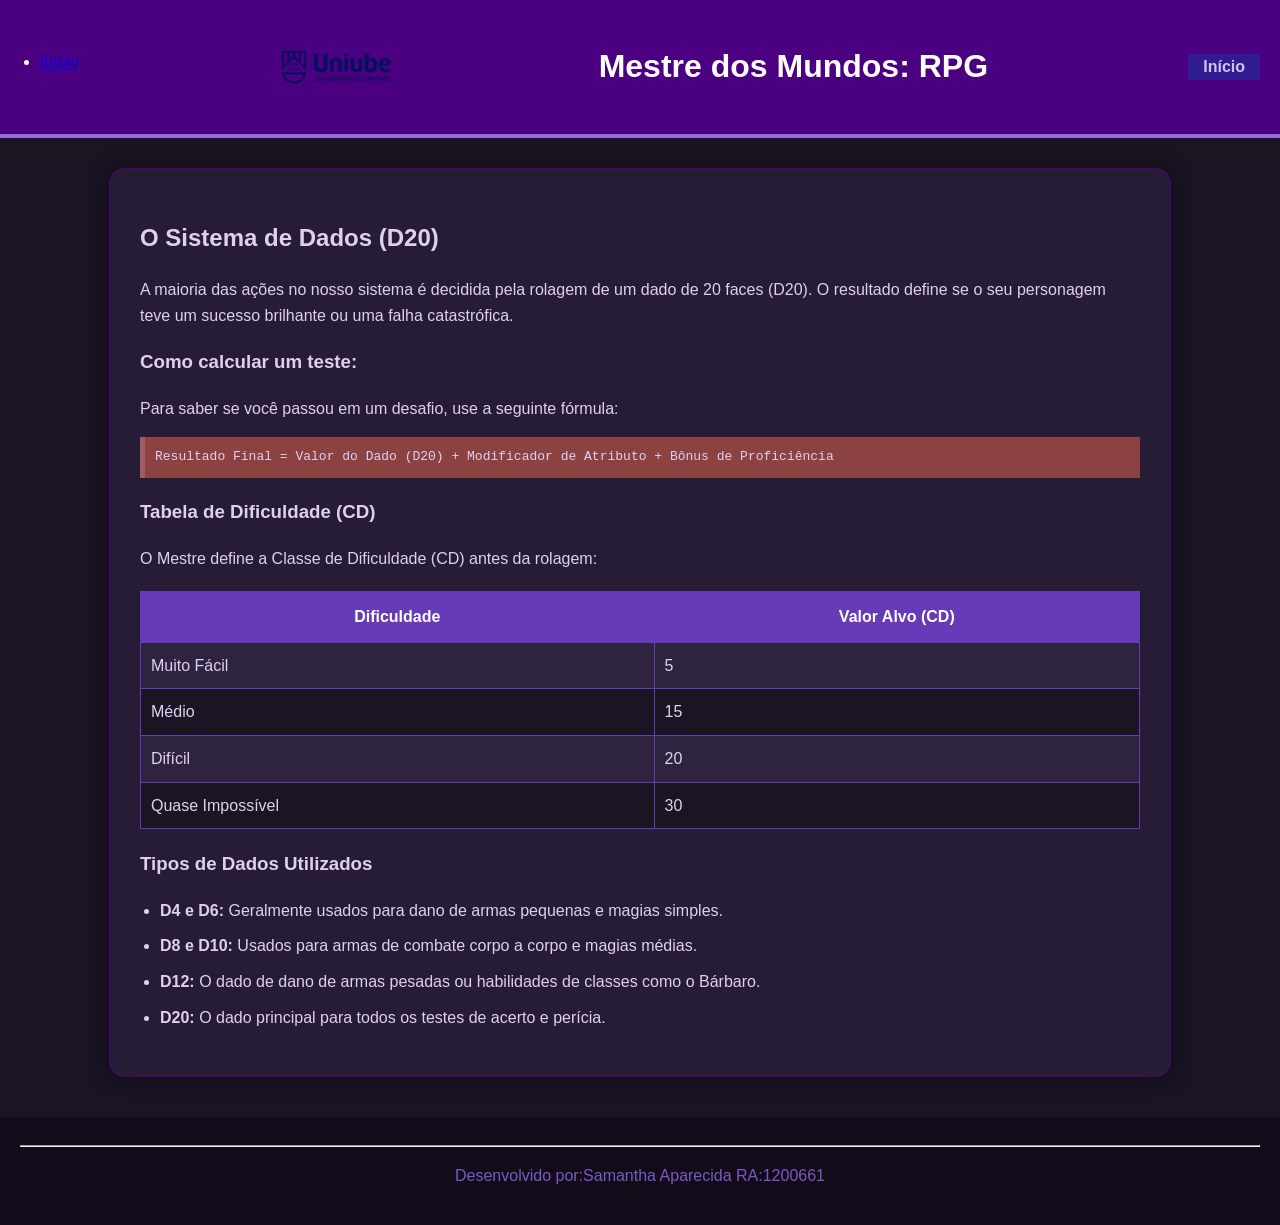
<file: sistema.html>
<!DOCTYPE html>
<html lang="pt-br">
<head>
    <meta charset="UTF-8">
    <title>Sistema de Jogo | Mestre de RPG</title>
    <link rel="stylesheet" href="css/estilo.css">
</head>
<body>
    <header>
        <button id="menu-btn">&#9776;</button>
<ul id="menu-lista">
  <li><a href="index.html">Início</a></li>
  <!-- demais links -->
</ul>
        <img src="imagens/logoUniube.png" width="120" alt="Logo Uniube">
        <h1>Mestre dos Mundos: RPG</h1>
        <nav>
            <ul>
                <li><a href="index.html">Início</a></li>
            
            </ul>
        </nav>
    </header>

    <main>
        <h2>O Sistema de Dados (D20)</h2>
        <p>A maioria das ações no nosso sistema é decidida pela rolagem de um dado de 20 faces (D20). O resultado define se o seu personagem teve um sucesso brilhante ou uma falha catastrófica.</p>

        <h3>Como calcular um teste:</h3>
        <p>Para saber se você passou em um desafio, use a seguinte fórmula:</p>
        <p style="background: #8d4242; padding: 10px; border-left: 5px solid #a05b6a; font-family: monospace;">
            Resultado Final = Valor do Dado (D20) + Modificador de Atributo + Bônus de Proficiência
        </p>

        <h3>Tabela de Dificuldade (CD)</h3>
        <p>O Mestre define a Classe de Dificuldade (CD) antes da rolagem:</p>
        <table>
            <tr>
                <th>Dificuldade</th>
                <th>Valor Alvo (CD)</th>
            </tr>
            <tr>
                <td>Muito Fácil</td>
                <td>5</td>
            </tr>
            <tr>
                <td>Médio</td>
                <td>15</td>
            </tr>
            <tr>
                <td>Difícil</td>
                <td>20</td>
            </tr>
            <tr>
                <td>Quase Impossível</td>
                <td>30</td>
            </tr>
        </table>

        <h3>Tipos de Dados Utilizados</h3>
        <ul>
            <li><b>D4 e D6:</b> Geralmente usados para dano de armas pequenas e magias simples.</li>
            <li><b>D8 e D10:</b> Usados para armas de combate corpo a corpo e magias médias.</li>
            <li><b>D12:</b> O dado de dano de armas pesadas ou habilidades de classes como o Bárbaro.</li>
            <li><b>D20:</b> O dado principal para todos os testes de acerto e perícia.</li>
        </ul>
    </main>

    <footer>
        <hr>
        <p>Desenvolvido por:Samantha Aparecida RA:1200661</p>
    </footer>
</body>
</html>
</file>
<file: css/estilo.css>
:root {
  --cor-primaria: #2c003e;
  --cor-secundaria: #9b59b6;
  --fonte-principal: 'Georgia', serif;
}
#menu-btn {
  display: none;
  font-size: 1.5rem;
  background: none;
  border: none;
  cursor: pointer;
}

@media (max-width: 768px) {
  #menu-btn { display: block; }
  #menu-lista { display: none; flex-direction: column; }
  #menu-lista.aberto { display: flex; }
}

body {
  font-family: var(--fonte-principal);
  background-color: var(--cor-primaria);
  color: var(--cor-secundaria);
}
body { 
    font-family: 'Segoe UI', Tahoma, Geneva, Verdana, sans-serif; 
    line-height: 1.6; 
    margin: 0; 
    background-color: #1a1423; 
    color: #e0d0f0; 
}

header { 
    background-color: #4b0082; 
    color: white; 
    padding: 20px; 
    text-align: center; 
    border-bottom: 4px solid #9370db; 
}

nav ul { 
    background: #311b92; 
    padding: 10px 0; 
    list-style: none; 
    text-align: center; 
    margin: 0;
}

nav ul li { display: inline; margin: 0 15px; }

nav ul li a { 
    color: #d1c4e9; 
    text-decoration: none; 
    font-weight: bold; 
    transition: 0.3s;
}

nav ul li a:hover { 
    color: #ffffff; 
    text-shadow: 0 0 10px #9370db; 
}

main { 
    padding: 30px; 
    max-width: 1000px; 
    margin: 30px auto; 
    background: #261c36; 
    border-radius: 15px; 
    box-shadow: 0 0 20px rgba(0,0,0,0.5);
    border: 1px solid #4b0082;
}


table { 
    width: 100%; 
    border-collapse: collapse; 
    margin: 20px 0; 
    background-color: #1a1423;
}

table, th, td { border: 1px solid #673ab7; }

th { 
    background-color: #673ab7; 
    color: white; 
    padding: 12px;
}

td { padding: 10px; color: #e0d0f0; }

tr:nth-child(even) { background-color: #2e2440; }

ul, ol { padding-left: 20px; }
li { margin-bottom: 10px; }

fieldset { border: 1px solid #9370db; border-radius: 8px; }
legend { color: #9370db; font-weight: bold; }

footer { 
    text-align: center; 
    padding: 20px; 
    background: #120c1a; 
    color: #7e57c2; 
    margin-top: 40px; 
}

main a { color: #b388ff; text-decoration: underline; }
/* No seu style.css */
header {
  display: flex;
  justify-content: space-between;
  align-items: center;
  flex-wrap: wrap;
}

nav ul {
  display: flex;
  gap: 1rem;
  list-style: none;
  padding: 0;
}

@media (max-width: 768px) {
  nav ul {
    flex-direction: column;
  }
}
@keyframes aparece {
  from { opacity: 0; transform: translateY(-20px); }
  to   { opacity: 1; transform: translateY(0); }
}

h1 {
  animation: aparece 1s ease-in-out;
}
</file>
